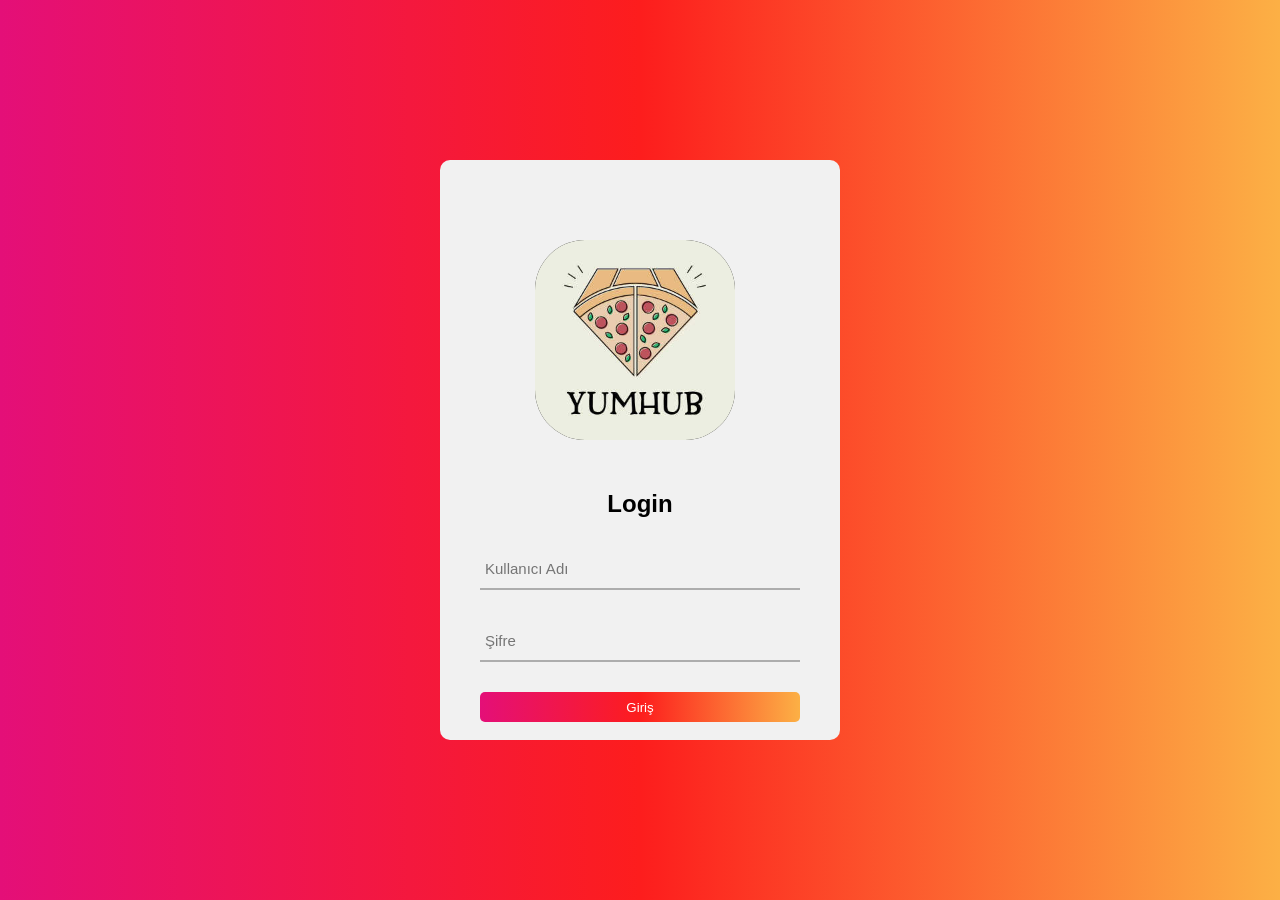
<file: YemekUygulaması/YemekUygulaması/web-Admin Login/index.html>
<!DOCTYPE html>
<html lang="en">
<head>
    <meta charset="UTF-8">
    <meta name="viewport" content="width=device-width, initial-scale=1.0">
    <title>Login</title>
    <link rel="stylesheet" href="css/style.css">
</head>
<body>
    
       <div class="container">
        <div class="contact">
            <img src="image/Untitled_logo_1_free-file.jpg" class="admin-img">
           <h2>Login</h2>
           <form >
            <div class="txtb">
                <input type="text" placeholder="Kullanıcı Adı">
            </div>
            <div class="txtb">
                <input type="text" placeholder="Şifre">
            </div>
            <input type="submit" class = "logbtn" value="Giriş">
           </form>
        </div>
       </div>
</body>
</html>
</file>
<file: YemekUygulaması/YemekUygulaması/web-Admin Login/css/style.css>
*{
    margin: 0;
    padding: 0;
    text-decoration: none;
    font-family: sans-serif;
    box-sizing: border-box;
}

body{
    background: rgb(228,15,120);
    background: linear-gradient(90deg, rgba(228,15,120,1) 0%, rgba(253,29,29,1) 50%, rgba(252,176,69,1) 100%);
    min-height: 100vh;

}
.container{
    width: 400px;
    background: #f1f1f1;
    height: 580px;
    padding: 80px 40px;
    border-radius: 10px;
    position: absolute;
    left: 50%;
    top: 50%;
    transform: translate(-50%,-50%);
}
.contact {
    text-align: center; 
}
.txtb{
    
    border-bottom: 2px solid #adadad;
    position: relative;
    margin: 30px 0;
    
}
.txtb input{
    font-size: 15px;
    color: #333;
    border: none;
    width: 100%;
    outline: none;
    background: none;
    padding: 0 5px;
    height: 40px;

}
img.admin-img{

    margin-left: 55px;
    margin-bottom: 50px;
    display: block;
    width: 200px;
    height: 200px;
    background: black;
    border-radius: 25%;
    

}
.logbtn{

    display: block;
    width: 100%;
    height: 30px;
    border: none;
    background-image: linear-gradient(90deg, rgba(228,15,120,1) 0%, rgba(253,29,29,1) 50%, rgba(252,176,69,1) 100%);
    color: #fff;
    outline: none;
    cursor: pointer;
    border-radius: 5px;
    transition: .5s;

}
.logbtn:hover{

    background-position: right;
}
</file>
